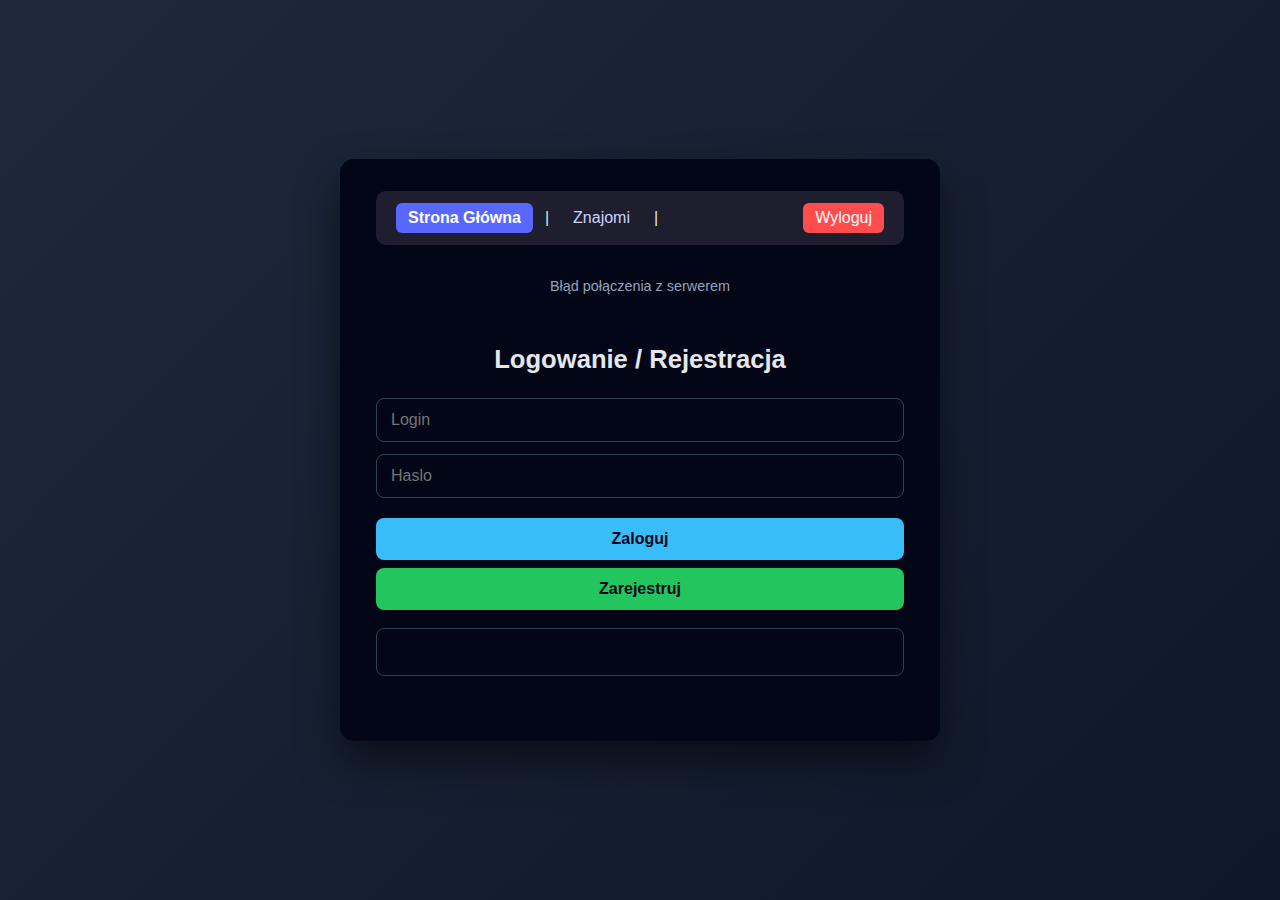
<file: index.html>
<!DOCTYPE html>
<html lang="pl">
<head>
	<link rel="stylesheet" href="style.css">
    <meta charset="UTF-8">
    <title>stsrv</title>
</head>
<body>
	
	<div class="container">
	<nav>
	  <a class="selected" href="index.html">Strona Główna</a> |
	  <a href="znajomi.html">Znajomi</a> |
		<a onclick="localStorage.clear();" href="index.html">Wyloguj</a>
	</nav>
	<br>
    <p id="status"></p>
		<br/>

    <h1>Logowanie / Rejestracja</h1>

    <input type="text" id="log" placeholder="Login">
    <input type="password" id="pass" placeholder="Haslo">
    <button onclick="zaloguj()">Zaloguj</button>
    <button onclick="zarejestruj()">Zarejestruj</button>

    <pre id="result"></pre>
	<div id="admin_panel" class="hidden">
		<input type="text" id="admin_url" placeholder="URL">
		<input type="text" id="admin_login" placeholder="Login">
		<button onclick="admin_add()">Dodaj</button>
		<button onclick="admin_remove()">Usuń</button>
	</div>
	<br>
	<div id="gallery"></div>
	</div>
	
    <script>
        window.onload = function() {
		document.getElementById("admin_panel").style.display = "none";
        document.getElementById("status").innerText = "Łączenie z serwerem...";
        fetch("https://cpp-b.onrender.com/")
        .then(res => res.text())
        .then(text => document.getElementById("status").innerText = "Status serwera: " + text)
        .catch(err => {console.error(err);
                        document.getElementById("status").innerText = "Błąd połączenia z serwerem";
                      });
		const login = localStorage.getItem("login");
		const pass = localStorage.getItem("password");
		if(login && pass){

			document.getElementById("log").value=login;
			document.getElementById("pass").value=pass;
			zaloguj();
		
		}
			
		
            
        };

        function send() {
            const a = document.getElementById("a").value;
            const b = document.getElementById("b").value;

            fetch("https://cpp-b.onrender.com/calculate", {
                method: "POST",
                headers: {
                      "Content-Type": "application/json"
                },
                body: JSON.stringify({
                    a: a,
                    b: b
                })
            })
            .then(res => res.json())
            .then(data => {
                document.getElementById("result").innerText =
                    "Suma: " + data.suma + "\nIloczyn: " + data.iloczyn;
            })
        };


	function zaloguj() {
			document.getElementById("admin_panel").style.display = "none";
            const log = document.getElementById("log").value;
            const pass = document.getElementById("pass").value;
			const gallery = document.getElementById("gallery");
			document.getElementById("log").value="";
			document.getElementById("pass").value="";

            fetch("https://cpp-b.onrender.com/login", {
                method: "POST",
                headers: {
                      "Content-Type": "application/json"
                },
                body: JSON.stringify({
                    log: log,
                    pass: pass
                })
            })
            .then(res => res.json())
            .then(data => {
                document.getElementById("result").innerText = data.komunikat;
				if (!data.komunikat.startsWith("Nieprawidłowy")) {
        			localStorage.setItem("password", pass);
     				localStorage.setItem("login", log);
				if(data.admin){
				document.getElementById("admin_panel").style.display = "block";
				}
				gallery.innerHTML = "";
				const linki = data.linki || [];
				linki.forEach(url => { 
					const img = document.createElement("img");
        			img.src = url;
					gallery.appendChild(img);
				 });
	
        }
	})
	};


	function zarejestruj() {
            const log = document.getElementById("log").value;
            const pass = document.getElementById("pass").value;

            fetch("https://cpp-b.onrender.com/zarejestruj", {
                method: "POST",
                headers: {
                      "Content-Type": "application/json"
                },
                body: JSON.stringify({
                    log: log,
                    pass: pass
                })
            })
            .then(res => res.json())
            .then(data => {
                document.getElementById("result").innerText =
                   data.komunikat;
            })
	document.getElementById("log").value="";
	document.getElementById("pass").value="";
        };


	function admin_add() {

		const log = document.getElementById("admin_login").value;
            const url = document.getElementById("admin_url").value;

            fetch("https://cpp-b.onrender.com/admin_add", {
                method: "POST",
                headers: {
                      "Content-Type": "application/json"
                },
                body: JSON.stringify({
                    log: log,
                    url: url
                })
            })
            .then(res => res.json())
            .then(data => {
                document.getElementById("result").innerText =
                   data.komunikat;
            })


	}


    </script>
</body>
</html>
</file>
<file: style.css>
* {
    box-sizing: border-box;
    font-family: "Segoe UI", Tahoma, Arial, sans-serif;
}

nav {
    display: flex;
    gap: 12px;
    align-items: center;

    background-color: #1e1e2f;
    padding: 12px 20px;
    border-radius: 10px;

    font-family: Arial, Helvetica, sans-serif;
}

nav a {
    color: #cfd2ff;
    text-decoration: none;
    font-size: 16px;

    padding: 6px 12px;
    border-radius: 6px;

    transition: background-color 0.2s ease, color 0.2s ease;
}

/* hover */
nav a:hover {
    background-color: #34345e;
    color: #ffffff;
}

/* aktualna strona */
nav a.selected {
    background-color: #5a67ff;
    color: #ffffff;
    font-weight: bold;
}

/* link wylogowania */
nav a:last-child {
    margin-left: auto;
    background-color: #ff4d4d;
    color: white;
}

nav a:last-child:hover {
    background-color: #e63c3c;
}


body {
    margin: 0;
    min-height: 100vh;
    background: linear-gradient(135deg, #1e293b, #0f172a);
    display: flex;
    justify-content: center;
    align-items: center;
    color: #e5e7eb;
}

.container {
    background: #020617;
    padding: 32px 36px;
    border-radius: 14px;
    width: 100%;
    max-width: 600px;
    box-shadow: 0 20px 40px rgba(0, 0, 0, 0.5);
}

h1 {
    text-align: center;
    margin-bottom: 24px;
    font-size: 1.6rem;
}

#status {
    text-align: center;
    font-size: 0.9rem;
    margin-bottom: 16px;
    color: #94a3b8;
}

input {
    width: 100%;
    padding: 12px 14px;
    margin-bottom: 12px;
    border-radius: 8px;
    border: 1px solid #334155;
    background: #020617;
    color: #e5e7eb;
    font-size: 1rem;
}

input:focus {
    outline: none;
    border-color: #38bdf8;
    box-shadow: 0 0 0 1px #38bdf8;
}

button {
    width: 100%;
    padding: 12px;
    margin-top: 8px;
    border-radius: 8px;
    border: none;
    font-size: 1rem;
    font-weight: 600;
    cursor: pointer;
    transition: transform 0.1s ease, background 0.2s ease;
}

button:hover {
    transform: translateY(-1px);
}

button:active {
    transform: translateY(0);
}

button:first-of-type {
    background: #38bdf8;
    color: #020617;
}

button:last-of-type {
    background: #22c55e;
    color: #020617;
}

pre {
    margin-top: 18px;
    padding: 12px;
    background: #020617;
    border: 1px solid #334155;
    border-radius: 8px;
    min-height: 48px;
    font-size: 0.95rem;
    white-space: pre-wrap;
}

#wiadomosci li {
    margin-bottom: 12px;
}

#wiadomosci {
    max-height: 400px;
    overflow-y: auto;
}

#wiadomosci::-webkit-scrollbar-track {
    background: #1e1e2f;
    border-radius: 10px;
}

#wiadomosci::-webkit-scrollbar-thumb {
    background: #5a67ff;
    border-radius: 10px;
}

#wiadomosci::-webkit-scrollbar-thumb:hover {
    background: #6f7cff;
}


#znajomi li {
    margin-bottom: 8px;
}

#zaproszenia li {
    margin-bottom: 12px;
    display: flex;
    align-items: center;
    gap: 6px;
}

.btn-small {
    width: auto;
    padding: 4px 10px;
    margin: 0 4px;
    font-size: 0.8rem;
    border-radius: 6px;
    transform: none;
    
}

/* kolory */
.btn-accept {
    background: #22c55e;
    color: #020617;
}

.btn-remove {
    background: #ef4444;
    color: #020617;
}

/* bez podnoszenia */
.btn-small:hover {
    transform: none;
}


.hidden {
    display: none;
}
</file>
